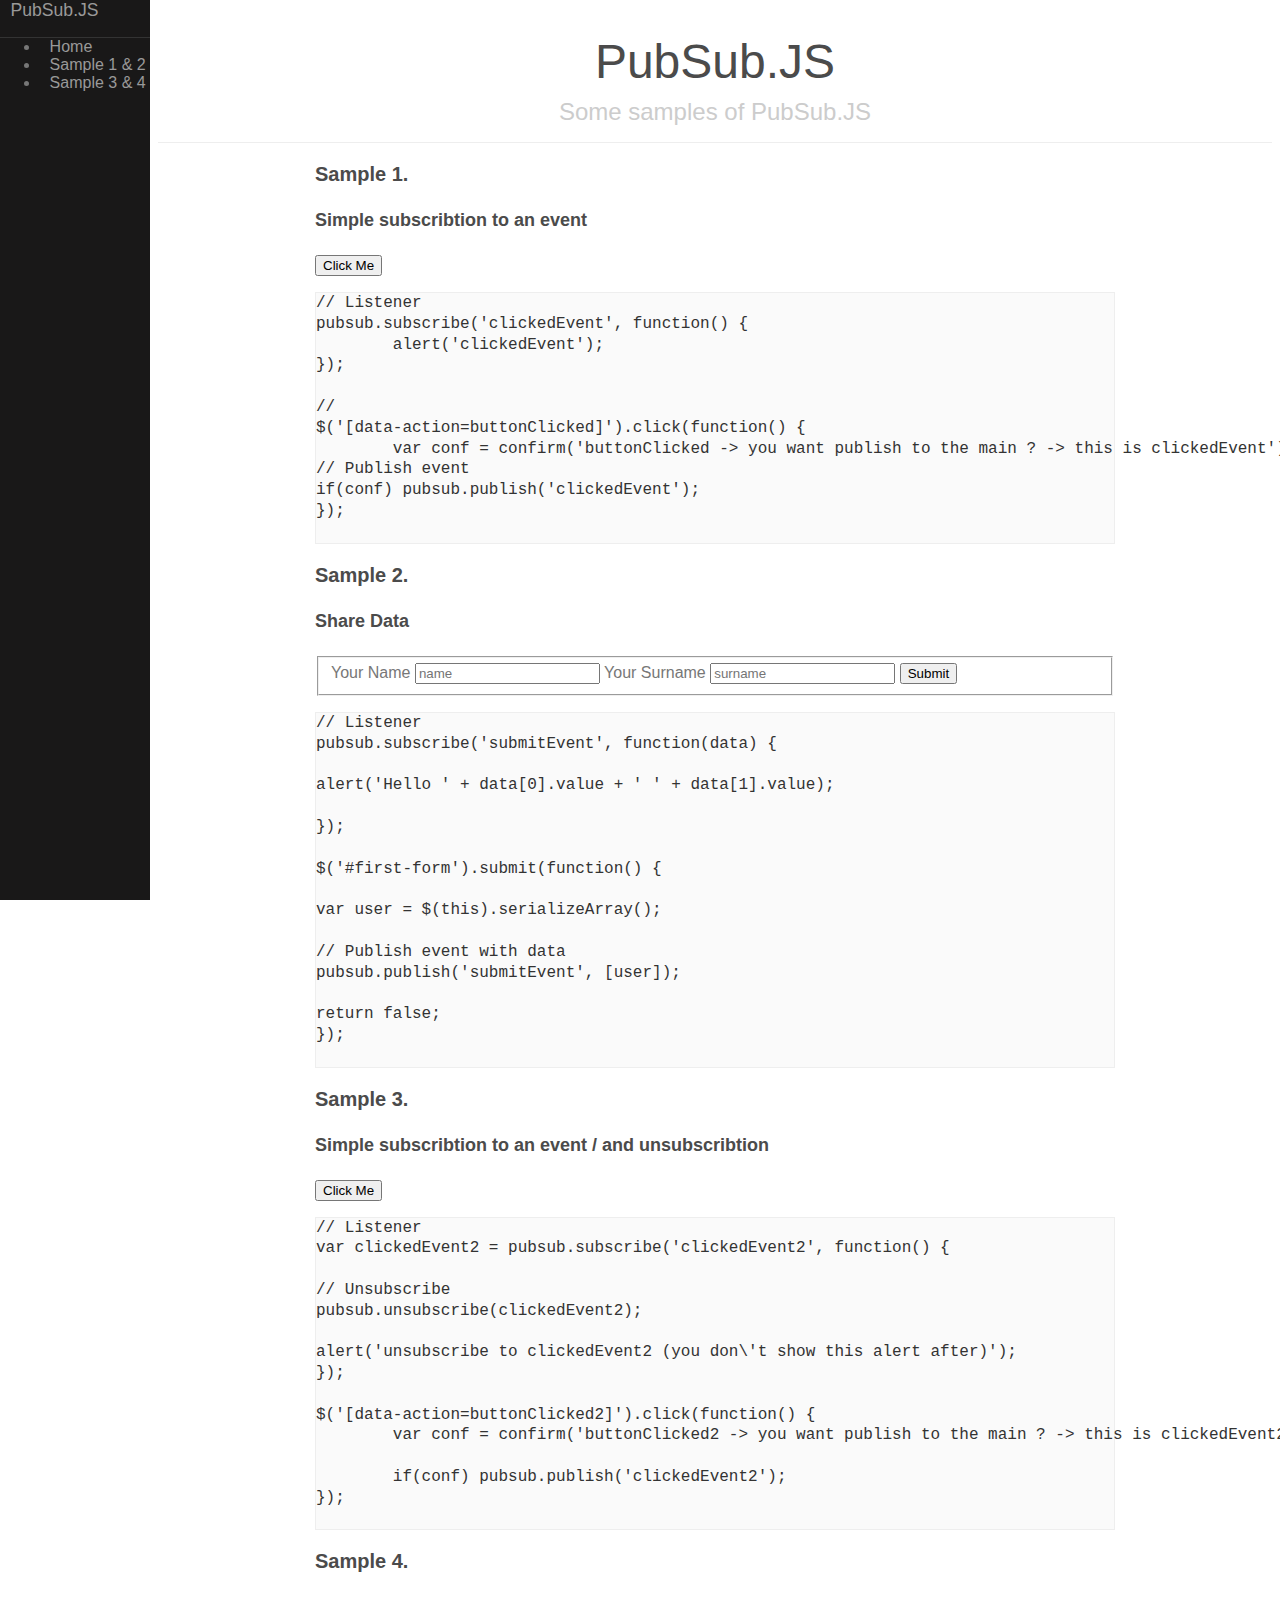
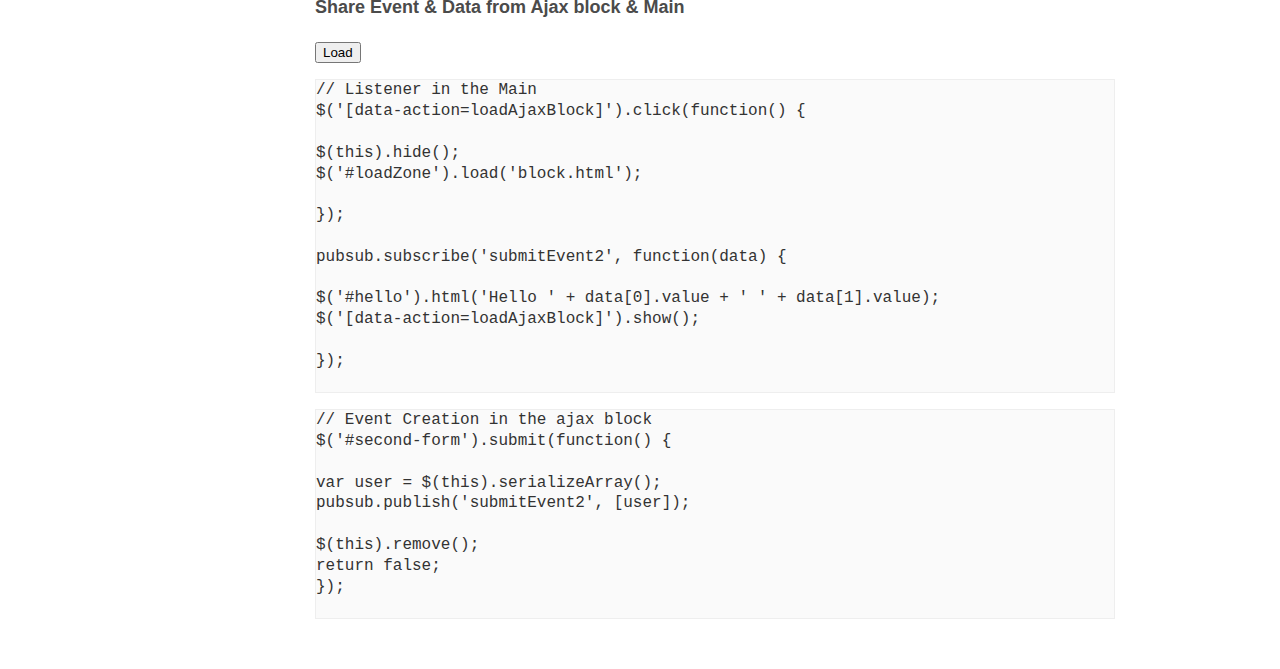
<file: index.html>
<!DOCTYPE HTML>
<html>
	<head>
		<title>Pub Sub Sample</title>
		<script type="text/javascript" src="./assets/pubsub.js"></script>
		<script type="text/javascript" src="./assets/zepto.min.js"></script>
		<script type="text/javascript">
			/* Menu gestion with zepto */
			$(document).ready(function() {
			    $('#menuLink').click(function() {
			    	if( $('#layout').hasClass('active') ) {
			    		$('#layout').removeClass('active');
				    	$('#menu').removeClass('active');
				    	$('#menuLink').removeClass('active');
			    	} else {
			    		$('#layout').addClass('active');
				    	$('#menu').addClass('active');
				    	$('#menuLink').addClass('active');
			    	}
			    });
			});
		</script>
		<link rel="stylesheet" href="http://yui.yahooapis.com/pure/0.3.0/pure-min.css">
		<link rel="stylesheet" href="./assets/style.css">
	</head>
	<body>
		<div class="pure-g-r" id="layout">
			<a id="menuLink" class="pure-menu-link" href="#menu">
				<span></span>
			</a>

			<div class="pure-u" id="menu">
				<div class="pure-menu pure-menu-open">
				    <a class="pure-menu-heading">PubSub.JS</a>

				    <ul>
				        <li><a href="#start">Home</a></li>
				        <li><a href="#sample1-2">Sample 1 & 2</a></li>
				        <li><a href="#sample3-4">Sample 3 & 4</a></li>
				    </ul>
				</div>
			</div>

	    	<div class="pure-u-1">
	    		
	    		<div class="header">
					<h1>PubSub.JS</h1>
					<h2>Some samples of PubSub.JS</h2>
				</div>

	    		<div class="content">
					
					<div class="pure-g-r" id="sample1-2">
			    		<div class="pure-u-1-2">
							<h3>Sample 1.</h3> 
							<h4>Simple subscribtion to an event</h4>
							<button class="pure-button" data-action="buttonClicked"> Click Me </button>
							<pre width="40%">// Listener
pubsub.subscribe('clickedEvent', function() {
	alert('clickedEvent');
});

//
$('[data-action=buttonClicked]').click(function() {
	var conf = confirm('buttonClicked -> you want publish to the main ? -> this is clickedEvent');
// Publish event
if(conf) pubsub.publish('clickedEvent');
});
							</pre>
						</div>

						<div class="pure-u-1-2">
							<h3>Sample 2.<h3>
							<h4>Share Data</h4>
							<form id="first-form" class="pure-form pure-form-stacked">
								<fieldset>
									<label for="name">Your Name</label>
									<input type="text" name="name" placeholder="name"/>
									<label for="surname">Your Surname</label>
									<input type="text" name="surname" placeholder="surname"/>
									<button type="submit" class="pure-button pure-button-primary">Submit</button>
								</fieldset>
							</form>
							<pre width="40%">// Listener
pubsub.subscribe('submitEvent', function(data) {

alert('Hello ' + data[0].value + ' ' + data[1].value);

});

$('#first-form').submit(function() {

var user = $(this).serializeArray();

// Publish event with data
pubsub.publish('submitEvent', [user]);

return false;
});
							</pre>
						</div>
					</div>

					<div class="pure-g-r"  id="sample3-4">
			    		<div class="pure-u-1-2">
							<h3>Sample 3.</h3>
							<h4>Simple subscribtion to an event / and unsubscribtion</h4>
							<button class="pure-button" data-action="buttonClicked2"> Click Me </button>
							<pre width="40%">// Listener
var clickedEvent2 = pubsub.subscribe('clickedEvent2', function() {

// Unsubscribe
pubsub.unsubscribe(clickedEvent2);

alert('unsubscribe to clickedEvent2 (you don\'t show this alert after)');
});

$('[data-action=buttonClicked2]').click(function() {
	var conf = confirm('buttonClicked2 -> you want publish to the main ? -> this is clickedEvent2');

	if(conf) pubsub.publish('clickedEvent2');
});
							</pre>
						</div>

						<div class="pure-u-1-2">
							<h3>Sample 4.</h3>
							<h4>Share Event & Data from Ajax block & Main</h4>
							<span id="hello"></span>
							<div id="loadZone"></div>
							<button class="pure-button" data-action="loadAjaxBlock"> Load </button>
							<pre width="40%">// Listener in the Main
$('[data-action=loadAjaxBlock]').click(function() {

$(this).hide();
$('#loadZone').load('block.html');

});

pubsub.subscribe('submitEvent2', function(data) {

$('#hello').html('Hello ' + data[0].value + ' ' + data[1].value);
$('[data-action=loadAjaxBlock]').show();

});	
							</pre>

							<pre width="40%">// Event Creation in the ajax block
$('#second-form').submit(function() {

var user = $(this).serializeArray();
pubsub.publish('submitEvent2', [user]);

$(this).remove();
return false;
});
							</pre>
						</div>
					</div>

				</div>

			</div>

		</div>
	</body>

	<script type="text/javascript">
		$(document).ready(function() {

			// Event click
			pubsub.subscribe('clickedEvent', function() {
				alert('clickedEvent');
			});

			$('[data-action=buttonClicked]').click(function() {
				var conf = confirm('buttonClicked -> you want publish to the main ? -> this is clickedEvent');

				if(conf) pubsub.publish('clickedEvent');
			});

			// Event submit with share data
			pubsub.subscribe('submitEvent', function(data) {
				alert('Hello ' + data[0].value + ' ' + data[1].value);
			});

			$('#first-form').submit(function() {
				var user = $(this).serializeArray();
				pubsub.publish('submitEvent', [user]);
				return false;
			});

			// Event click2
			var clickedEvent2 = pubsub.subscribe('clickedEvent2', function() {
				pubsub.unsubscribe(clickedEvent2);
				alert('unsubscribe to clickedEvent2 (you don\'t show this alert after)');
			});

			$('[data-action=buttonClicked2]').click(function() {
				var conf = confirm('buttonClicked2 -> you want publish to the main ? -> this is clickedEvent2');

				if(conf) pubsub.publish('clickedEvent2');
			});

			// Event submit becoming from ajax block with share data
			$('[data-action=loadAjaxBlock]').click(function() {
				$(this).hide();
				$('#loadZone').load('block.html');
			});

			pubsub.subscribe('submitEvent2', function(data) {
				$('#hello').html('Hello ' + data[0].value + ' ' + data[1].value);
				$('[data-action=loadAjaxBlock]').show();
			});

		});
	</script>

</html>
</file>
<file: assets/style.css>
body {
    color: #777777;
}
body, .pure-g [class*="pure-u"], .pure-g-r [class*="pure-u"] {
    font-family: "proxima-nova",sans-serif;
}
#layout, #menu, .pure-menu-link {
    transition: all 0.2s ease-out 0s;
}
h1, h2, h3, h4, h5, h6 {
    color: #4B4B4B;
    font-weight: bold;
}
h3 {
    font-size: 1.25em;
}
h4 {
    font-size: 1.125em;
}
a {
    color: #3B8BBA;
    text-decoration: none;
}
a:visited {
    color: #265778;
}
dt {
    font-weight: bold;
}
dd {
    margin: 0 0 10px;
}
#layout {
    left: 0;
    padding-left: 150px;
}
.l-box {
    padding: 1.3em;
}
.l-vbox {
    padding: 1.3em 0;
}
.l-hbox {
    padding: 0 1.3em;
}
.l-centered {
    text-align: center;
}
.header {
    background: none repeat scroll 0 0 #FFFFFF;
    border-bottom: 1px solid #EEEEEE;
    color: #333333;
    margin: 0;
    min-height: 80px;
    padding: 1em 2em;
    text-align: center;
}
.header h1 {
    font-family: "omnes-pro",sans-serif;
    font-size: 3em;
    font-weight: 300;
    margin: 0.2em 0;
}
.header h2 {
    color: #CCCCCC;
    font-weight: 300;
    margin: 0;
}
aside {
    background: none repeat scroll 0 0 #1F8DD6;
    border-radius: 3px 3px 3px 3px;
    color: #FFFFFF;
    padding: 0.3em 1em;
}
aside a, aside a:visited {
    color: #A9E2FF;
}
.content {
    margin: 0 auto 50px;
    max-width: 800px;
    padding: 0 2em;
}
.content p {
    font-size: 1.125em;
    line-height: 1.6em;
}
.content .content-subhead {
    color: #888888;
    font-weight: 300;
    margin: 50px 0 20px;
    position: relative;
}
.content .content-spaced {
    line-height: 1.8em;
}
.content .snippet {
    margin: 1.3em 0 1em;
    padding: 1.3em;
}
.content .content-quote {
    border-left: 5px solid #DDDDDD;
    color: #666666;
    font-family: "Georgia",serif;
    font-style: italic;
    line-height: 1.8em;
    padding-left: 1.5em;
}
.content-link {
    background: url("/img/link-icon.png") no-repeat scroll center center / 20px 20px rgba(0, 0, 0, 0);
    display: block;
    height: 100%;
    position: absolute;
    right: 0;
    top: 0;
    width: 20px;
}
@media not all, (min-resolution: 192dpi) {
.content-link {
    background-image: url("/img/link-icon@2x.png");
}
}
.legal {
    background: none repeat scroll 0 0 #FAFAFA;
    border-top: 1px solid #EEEEEE;
    font-size: 87.5%;
    line-height: 1.6em;
    padding: 0.5em 1.1429em;
}
.legal-license {
    margin: 0;
}
.legal-copyright, .legal-links {
    margin: 0;
    text-align: right;
}
.legal-links {
    list-style: none outside none;
    padding: 0;
}
.legal-logo {
    text-align: center;
}
#menu {
    background: none repeat scroll 0 0 #191818;
    bottom: 0;
    left: 150px;
    margin-left: -150px;
    overflow-y: auto;
    position: fixed;
    top: 0;
    width: 150px;
    z-index: 1000;
}
#menu a {
    border: medium none;
    color: #999999;
    padding: 0.6em 0 0.6em 0.6em;
    white-space: normal;
}
#menu .pure-menu-open {
    background: none repeat scroll 0 0 rgba(0, 0, 0, 0);
    border: 0 none;
}
#menu .pure-menu ul {
    background: none repeat scroll 0 0 rgba(0, 0, 0, 0);
    border: medium none;
}
#menu .pure-menu ul, #menu .pure-menu .menu-item-divided {
    border-top: 1px solid #333333;
}
#menu .pure-menu li a:hover, #menu .pure-menu li a:focus {
    background: none repeat scroll 0 0 #333333;
}
.pure-menu-link {
    background: none repeat scroll 0 0 rgba(0, 0, 0, 0.7);
    display: none;
    font-size: 10px;
    height: auto;
    left: 150px;
    padding: 2.1em 1.6em;
    top: 0;
    width: 2em;
    z-index: 10;
}
.pure-menu-link:hover, .pure-menu-link:focus {
    background: none repeat scroll 0 0 #000000;
}
.pure-menu-link span {
    display: block;
    position: relative;
}
.pure-menu-link span, .pure-menu-link span:before, .pure-menu-link span:after {
    background-color: #FFFFFF;
    height: 0.2em;
    transition: all 0.8s ease 0s;
    width: 100%;
}
.pure-menu-link span:before, .pure-menu-link span:after {
    content: " ";
    margin-top: -0.6em;
    position: absolute;
}
.pure-menu-link span:after {
    margin-top: 0.6em;
}
.pure-menu-link.active span {
    background: none repeat scroll 0 0 rgba(0, 0, 0, 0);
}
.pure-menu-link.active span:before {
    transform: rotate(45deg) translate(0.5em, 0.4em);
}
.pure-menu-link.active span:after {
    transform: rotate(-45deg) translate(0.45em, -0.35em);
}
#menu .pure-menu-heading {
    color: #FFFFFF;
    font-size: 110%;
}
#menu .pure-menu-heading:hover, #menu .pure-menu-heading:focus {
    color: #999999;
}
#menu .pure-menu-selected {
    background: none repeat scroll 0 0 #1F8DD6;
}
#menu .pure-menu-selected a {
    color: #FFFFFF;
}
#menu li.pure-menu-selected a:hover, #menu li.pure-menu-selected a:focus {
    background: none repeat scroll 0 0 rgba(0, 0, 0, 0);
}
.example-snippet {
    font-size: 85%;
    margin: 2em 0;
}
.notice {
    background-color: #61B842;
    color: #FFFFFF;
}
.pure-button {
    font-family: inherit;
}
a.pure-button-primary {
    color: #FFFFFF;
}
.muted {
    color: #CCCCCC;
}
@media (max-width: 870px) {
#layout {
    padding-left: 0;
    position: relative;
}
#layout.active {
    left: 150px;
    position: relative;
}
#layout.active #menu {
    left: 150px;
    width: 150px;
}
#menu {
    left: 0;
}
.pure-menu-link {
    display: block;
    left: 0;
    position: fixed;
}
#layout.active .pure-menu-link {
    left: 150px;
}
}
@media (max-width: 767px) {
.header, .content {
    font-size: 87.5%;
}
.header, .content, .legal {
    padding-left: 1.1429em;
    padding-right: 1.1429em;
}
.legal-license, .legal-copyright, .legal-links, .legal-links li {
    text-align: center;
}
.l-hbox {
    padding: 1.3em;
}
}
.content .pure-menu.pure-menu-open {
    margin-top: 2em;
    width: 40%;
}
.content .pure-menu.pure-menu-horizontal {
    width: 100%;
}
pre {
    border: 1px solid #EEEEEE;
    line-height: 1.3em;
    word-wrap: break-word;
}
code {
    border: medium none;
    font-size: 0.8em;
    margin: 0 2px;
    padding: 0.4em 0.6em;
    white-space: nowrap;
}
pre code {
    font-size: 0.95em;
    margin: 0;
    padding: 0;
    white-space: pre-wrap;
}
pre, code {
    background: none repeat scroll 0 0 #FAFAFA;
    color: #333333;
    font-family: Consolas,'Liberation Mono',Courier,monospace;
}
pre .comment {
    color: #999999;
}
pre .tag, pre .tag-name, pre .support.tag-name {
    color: #555555;
}
pre .keyword, pre .css-property, pre .vendor-prefix, pre .sass, pre .class, pre .id, pre .css-value, pre .entity.function, pre .storage.function {
    font-weight: bold;
}
pre .css-property, pre .css-value, pre .vendor-prefix, pre .support.namespace {
    color: #333333;
}
pre .constant.numeric, pre .keyword.unit, pre .hex-color {
    color: #009999;
    font-weight: normal;
}
pre .attribute, pre .variable, pre .support {
    color: #757575;
}
pre .string, pre .support.value {
    color: #3B8BBA;
    font-weight: normal;
}
</file>
